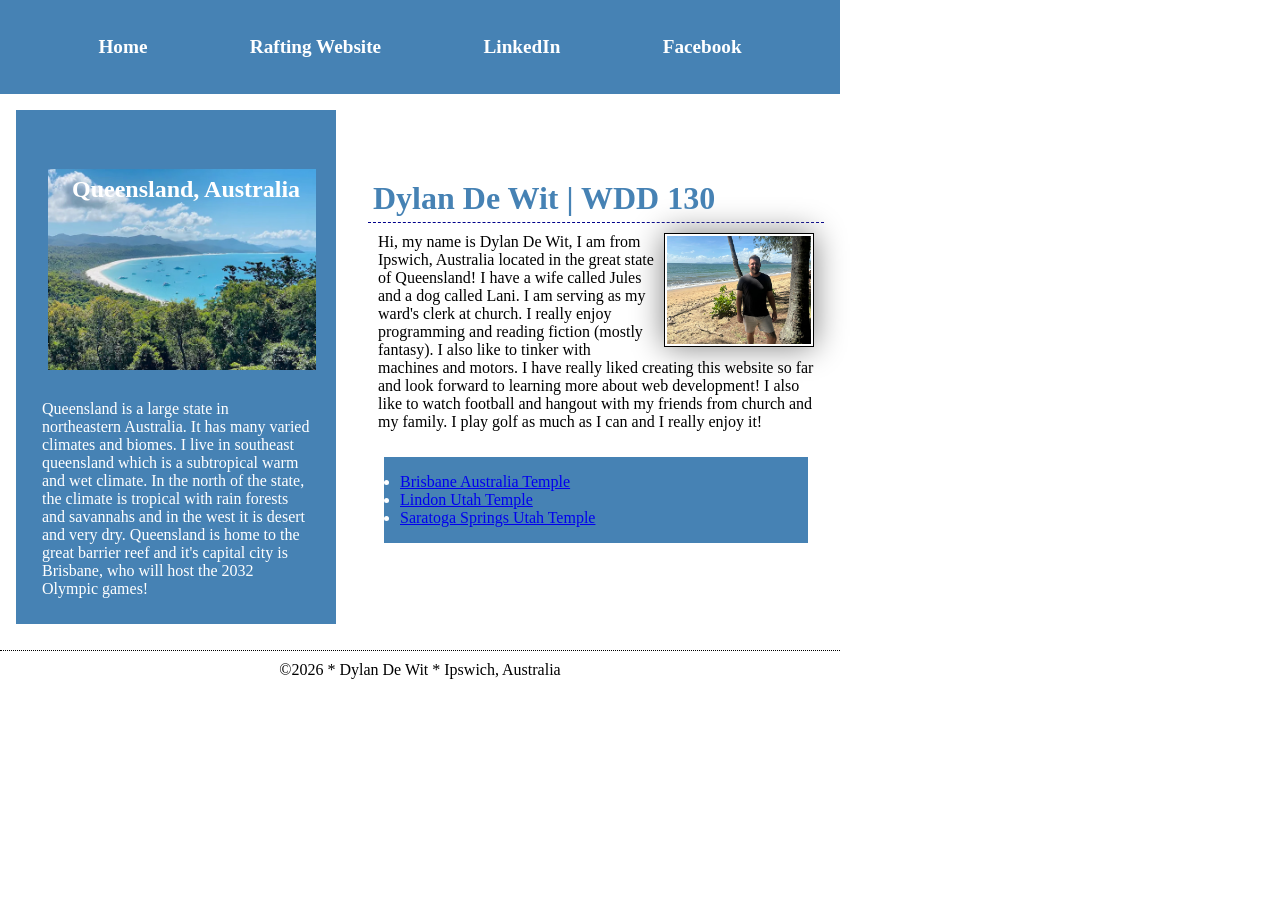
<file: index.html>
<!DOCTYPE html>
<html lang="en">

<head>
    <meta charset="UTF-8">
    <meta name="viewport" content="width=device-width, initial-scale=1.0">
    <meta name="description" content="Dylan De Wit. Home page for my course at BYU Idaho. I am using this page as a portfolio to show my skills as I grow in ability each week that I learn.">
    <meta name="author" content="Dylan De Wit">
    <title>Dylan De Wit | WDD 130</title>
    <link rel="stylesheet" href="styles/styles.css">
</head>

<body>
    <header>
        <nav>
            <a href="#">Home</a>
            <a href="wwr/about.html" target="_blank" rel="noopener">Rafting Website</a>
            <a href="https://www.linkedin.com/in/dylan-john-de-wit" target="_blank" rel="noopener">LinkedIn</a>
            <a href="https://www.facebook.com" target="_blank" rel="noopener">Facebook</a>
        </nav>
    </header>
    <div class="grid">
        <main>
            <h1>Dylan De Wit | WDD 130</h1>
            <img src="images/profile.jpg" alt="Hello, my name is Dylan De Wit." width="200">
            <p>Hi, my name is Dylan De Wit, I am from Ipswich, Australia located in the great state of Queensland! I have a wife called Jules and a dog called Lani. I am serving as my ward's clerk at church. I really enjoy programming and reading fiction (mostly fantasy). I also like to tinker with machines and motors. I have really liked creating this website so far and look forward to learning more about web development! I also like
                to watch football and hangout with my friends from church and my family. I play golf as much as I can and I really enjoy it!
            </p>
            <ul class="box">
                <li><a href="https://www.churchofjesuschrist.org/temples/details/brisbane-australia-temple?lang=eng" target="_blank" rel="noopener">Brisbane Australia Temple</a></li>
                <li><a href="https://www.churchofjesuschrist.org/temples/details/lindon-utah-temple?lang=eng" target="_blank" rel="noopener">Lindon Utah Temple</a></li>
                <li><a href="https://www.churchofjesuschrist.org/temples/details/saratoga-springs-utah-temple?lang=eng" target="_blank" rel="noopener">Saratoga Springs Utah Temple</a></li>
            </ul>
        </main>
        <aside class="box">
            <h2>Queensland, Australia</h2>
            <img src="images/qld-australia.jpg" alt="Queensland, Australia">
            <p>Queensland is a large state in northeastern Australia. It has many varied climates and biomes. I live in southeast queensland which is a subtropical warm and wet climate. In the north of the state, the climate is tropical with rain forests and savannahs and in the west it is desert and very dry. Queensland is home to the great barrier reef and it's capital city is Brisbane, who will host the 2032 Olympic games!</p>
        </aside>
    </div>
    <footer>
        <p>&copy;2026 * Dylan De Wit * Ipswich, Australia</p>
    </footer>
</body>

</html>
</file>
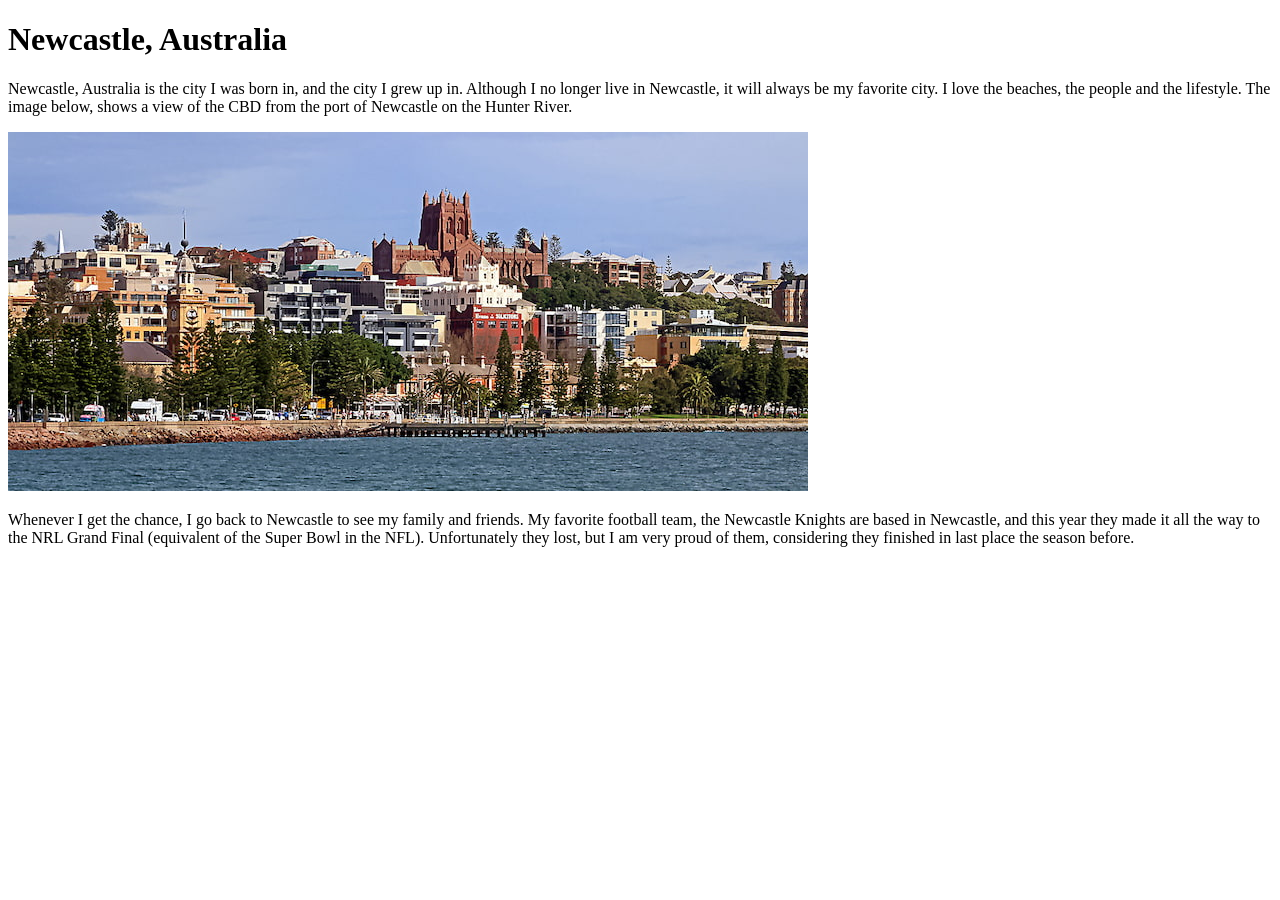
<file: week01/favorite-city.html>
<!DOCTYPE html>
<html lang="en">

<head>
    <meta charset="UTF-8">
    <meta name="viewport" content="width=device-width, initial-scale=1.0">
    <title>My Favorite City</title>
</head>

<body>
    <h1>Newcastle, Australia</h1>

    <p>Newcastle, Australia is the city I was born in, and the city I grew up in. Although I no longer live in Newcastle, it will always be my favorite city. I love the beaches, the people and the lifestyle. The image below, shows a view of the CBD from the port of Newcastle on the Hunter River.</p>
    <img src="images/newcastle-city-from-river.jpg" alt="Newcastle, Australia">
    <p>Whenever I get the chance, I go back to Newcastle to see my family and friends. My favorite football team, the Newcastle Knights are based in Newcastle, and this year they made it all the way to the NRL Grand Final (equivalent of the Super Bowl in the NFL). Unfortunately they lost, but I am very proud of them, considering they finished in last place the season before.</p>

</body>

</html>
</file>
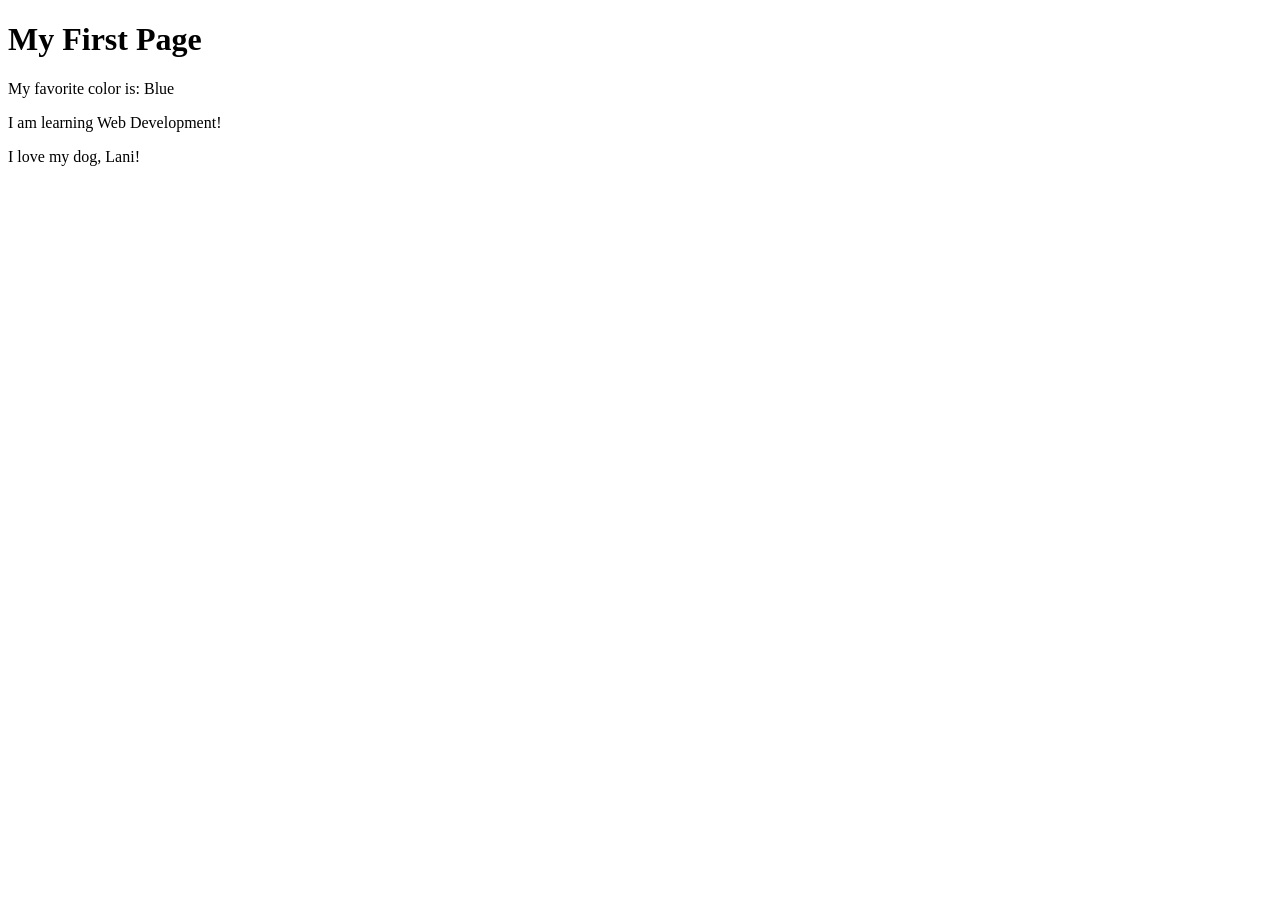
<file: week01/first-page.html>
<!DOCTYPE html>
<html lang="en">

<head>
    <meta charset="UTF-8">
    <meta name="viewport" content="width=device-width, initial-scale=1.0">
    <title>My First Page</title>
</head>

<body>
    <h1>My First Page</h1>
    <p>My favorite color is: Blue </p>
    <p>I am learning Web Development!</p>
    <p>I love my dog, Lani!</p>
</body>

</html>
</file>
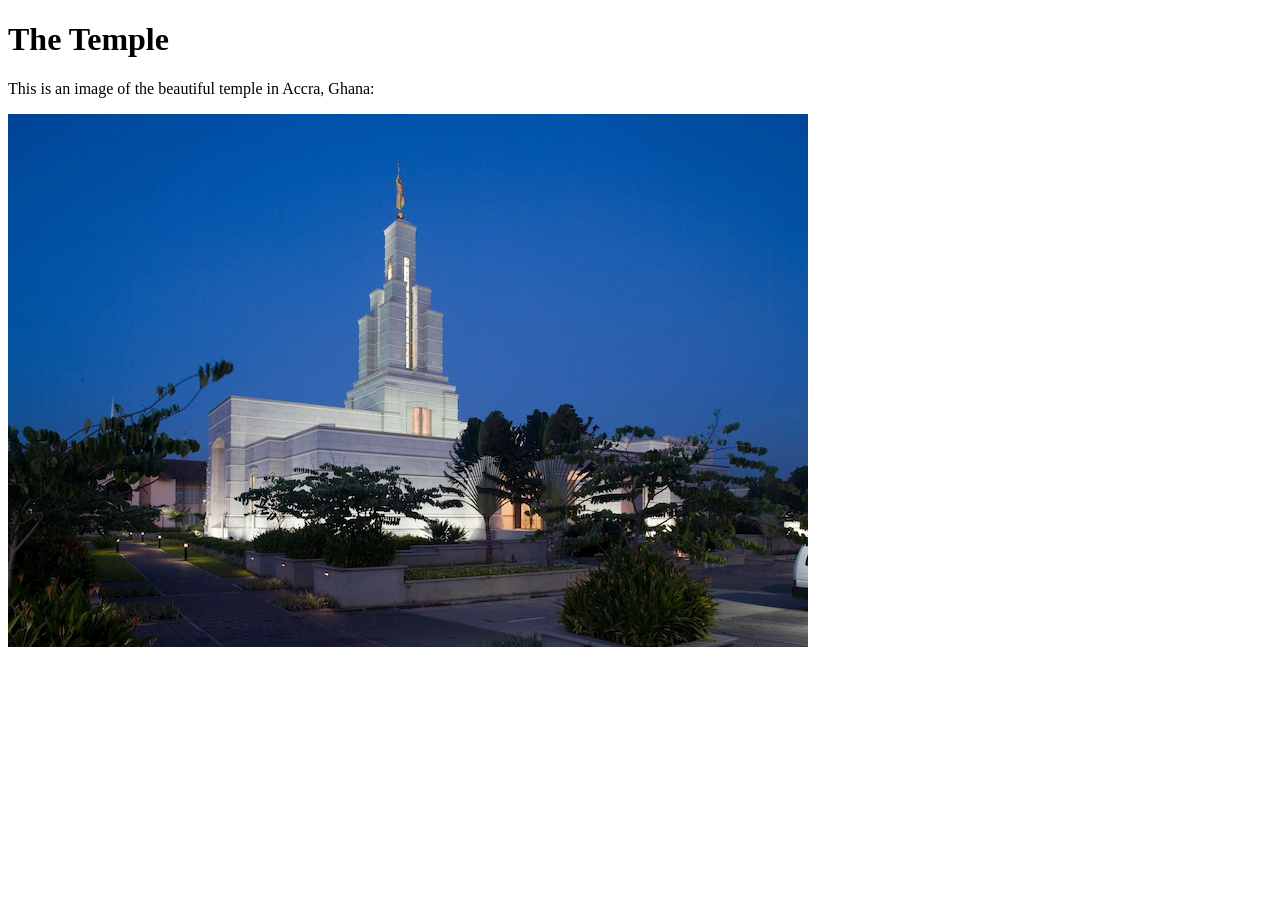
<file: week01/images.html>
<!DOCTYPE html>
<html lang="en">

<head>
    <meta charset="UTF-8">
    <meta name="viewport" content="width=device-width, initial-scale=1.0">
    <title>Temple Image</title>
</head>

<body>
    <h1>The Temple</h1>
    <p>This is an image of the beautiful temple in Accra, Ghana:</p>
    <img src="images/temple-small.webp" alt="The Accra Ghana Temple" width="800" height="533">

</body>

</html>
</file>
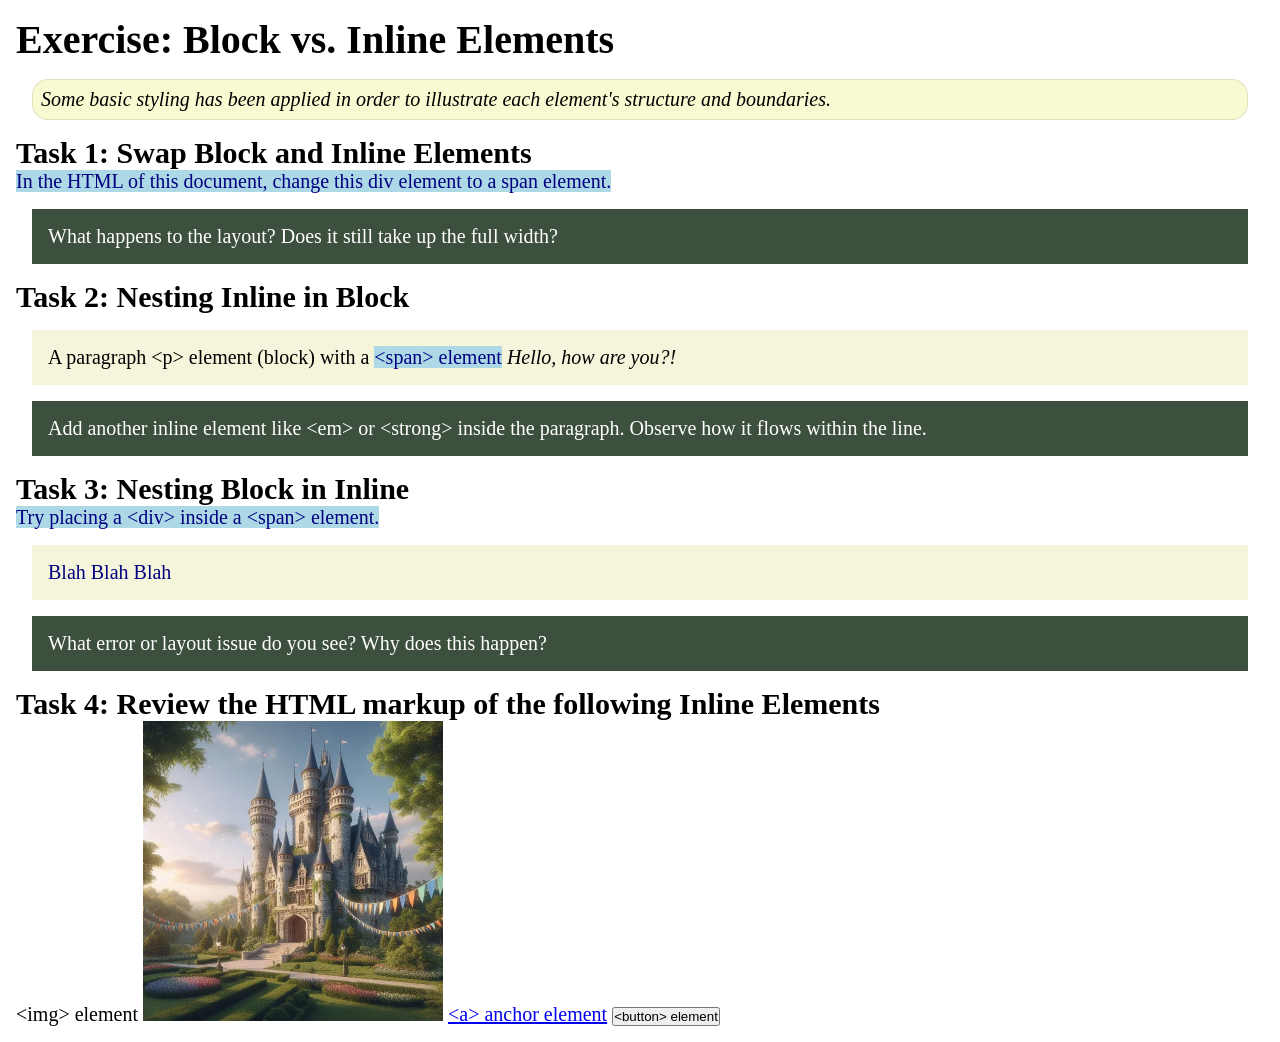
<file: week02/block-vs-inline.html>
<!DOCTYPE html>
<html lang="en">

<head>
    <meta charset="UTF-8">
    <meta name="viewport" content="width=device-width, initial-scale=1.0">
    <title>Exercise: Block vs. Inline Elements</title>
    <link rel="stylesheet" href="styles/block-vs-inline.css">
</head>

<body>
    <main>
        <h1>Exercise: Block vs. Inline Elements</h1>
        <p class="note">Some basic styling has been applied in order to illustrate each element's structure and boundaries.</p>

        <h2>Task 1: Swap Block and Inline Elements</h2>
        <span>In the HTML of this document, change this div element to a span element.</span>

        <p class="question">What happens to the layout? Does it still take up the full width?</p>

        <h2>Task 2: Nesting Inline in Block</h2>
        <p>A paragraph &lt;p&gt; element (block) with a <span>&lt;span&gt; element</span> <em>Hello, how are you?!</em></p>
        <p class="question">Add another inline element like &lt;em&gt; or &lt;strong&gt; inside the paragraph. Observe how it flows within the line.</p>

        <h2>Task 3: Nesting Block in Inline</h2>
        <span>Try placing a &lt;div&gt; inside a &lt;span&gt; element. <div>Blah Blah Blah</div> </span>
        <p class="question">What error or layout issue do you see? Why does this happen?</p>

        <h2>Task 4: Review the HTML markup of the following Inline Elements</h2>
        &lt;img&gt; element
        <img src="images/castle.webp" alt="placeholder image (images are inline)" width="300" height="300">
        <a href="https://churchofjesuschrist.org">&lt;a&gt; anchor element</a>
        <button type="button">&lt;button&gt; element</button>
    </main>
</body>

</html>
</file>
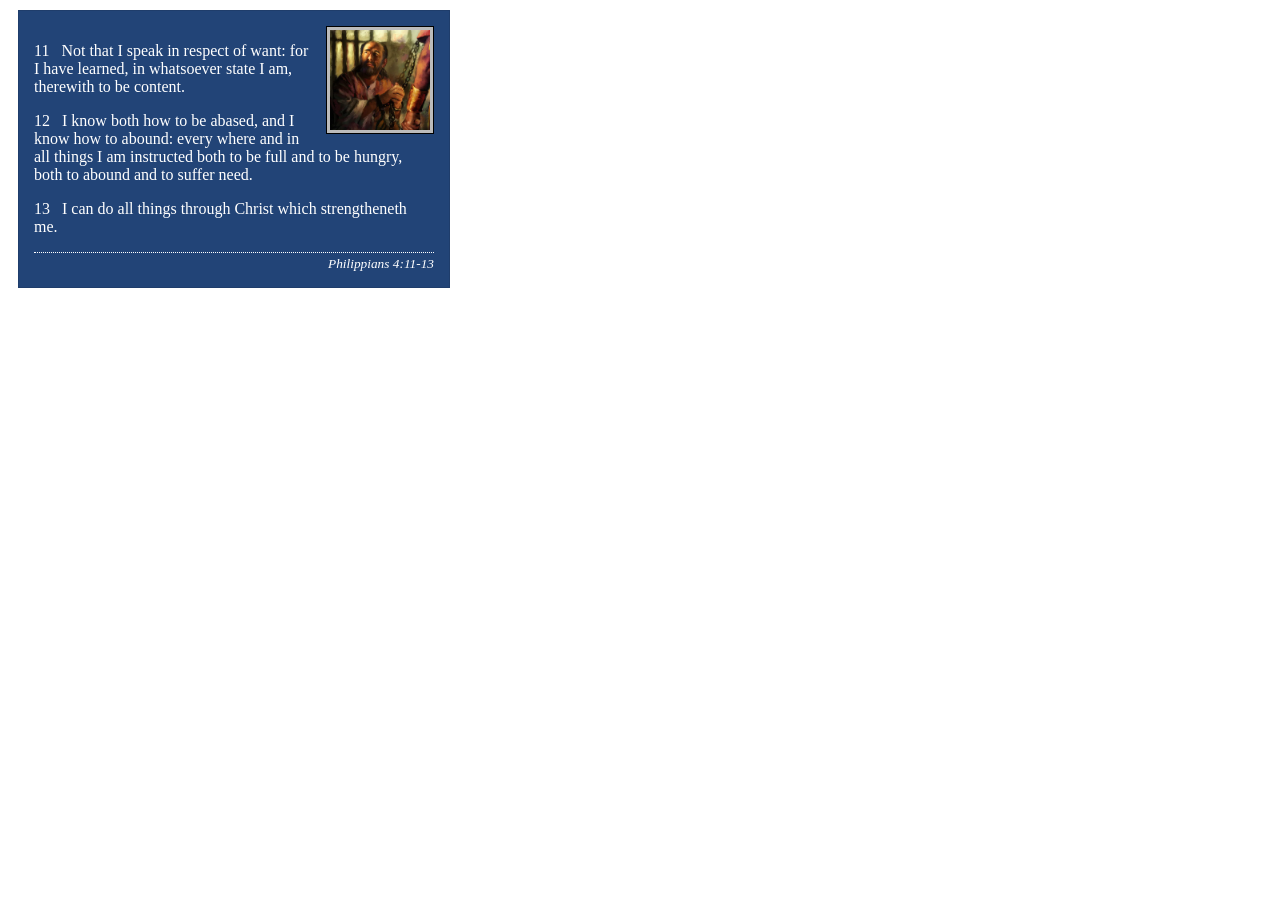
<file: week02/box-model-solution.html>
<!DOCTYPE html>
<html lang="en">

<head>
    <meta charset="UTF-8">
    <meta name="viewport" content="width=device-width, initial-scale=1.0">
    <title>Box Model Activity</title>
    <link rel="stylesheet" href="styles/box-model-solution.css">
</head>

<body>
    <main>
        <div class="callout">
            <img src="images/apostle-paul-imprisoned.webp" alt="Paul the Apostle - Imprisoned in Rome" width="200" height="200">
            <blockquote>
                <p>11 &nbsp; Not that I speak in respect of want: for I have learned, in whatsoever state I am, therewith to be content.</p>
                <p>12 &nbsp; I know both how to be abased, and I know how to abound: every where and in all things I am instructed both to be full and to be hungry, both to abound and to suffer need.</p>
                <p>13 &nbsp; I can do all things through Christ which strengtheneth me.</p>
            </blockquote>
            <cite>Philippians 4:11-13</cite>
        </div>
    </main>
</body>

</html>
</file>
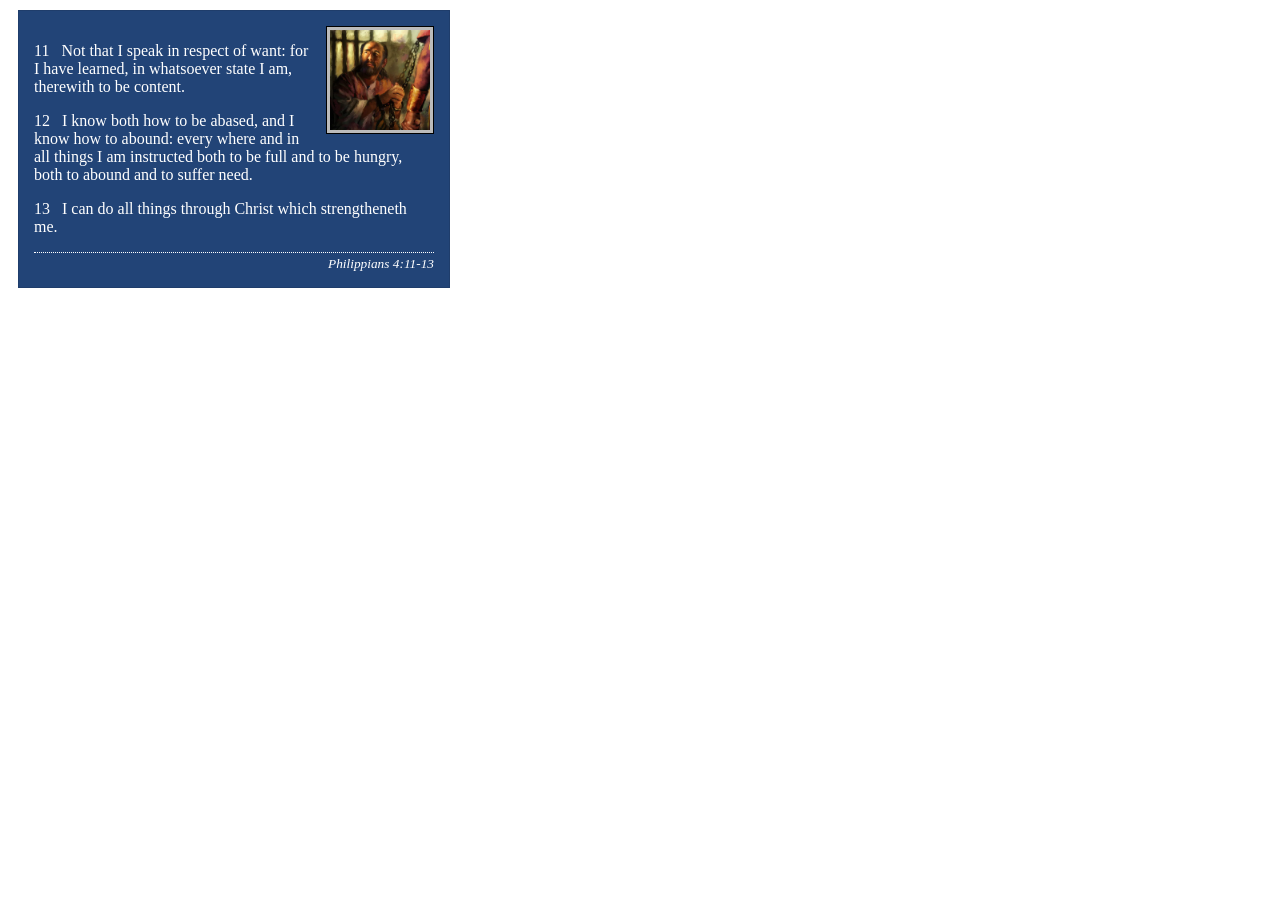
<file: week02/box-model.html>
<!DOCTYPE html>
<html lang="en">

<head>
    <meta charset="UTF-8">
    <meta name="viewport" content="width=device-width, initial-scale=1.0">
    <title>Box Model Activity</title>
    <link rel="stylesheet" href="styles/box-model.css">
</head>

<body>
    <main>
        <div class="callout">
            <img src="images/apostle-paul-imprisoned.webp" alt="Paul the Apostle - Imprisoned in Rome" width="200" height="200">
            <blockquote>
                <p>11 &nbsp; Not that I speak in respect of want: for I have learned, in whatsoever state I am, therewith to be content.</p>
                <p>12 &nbsp; I know both how to be abased, and I know how to abound: every where and in all things I am instructed both to be full and to be hungry, both to abound and to suffer need.</p>
                <p>13 &nbsp; I can do all things through Christ which strengtheneth me.</p>
            </blockquote>
            <cite>Philippians 4:11-13</cite>
        </div>
    </main>
</body>

</html>
</file>
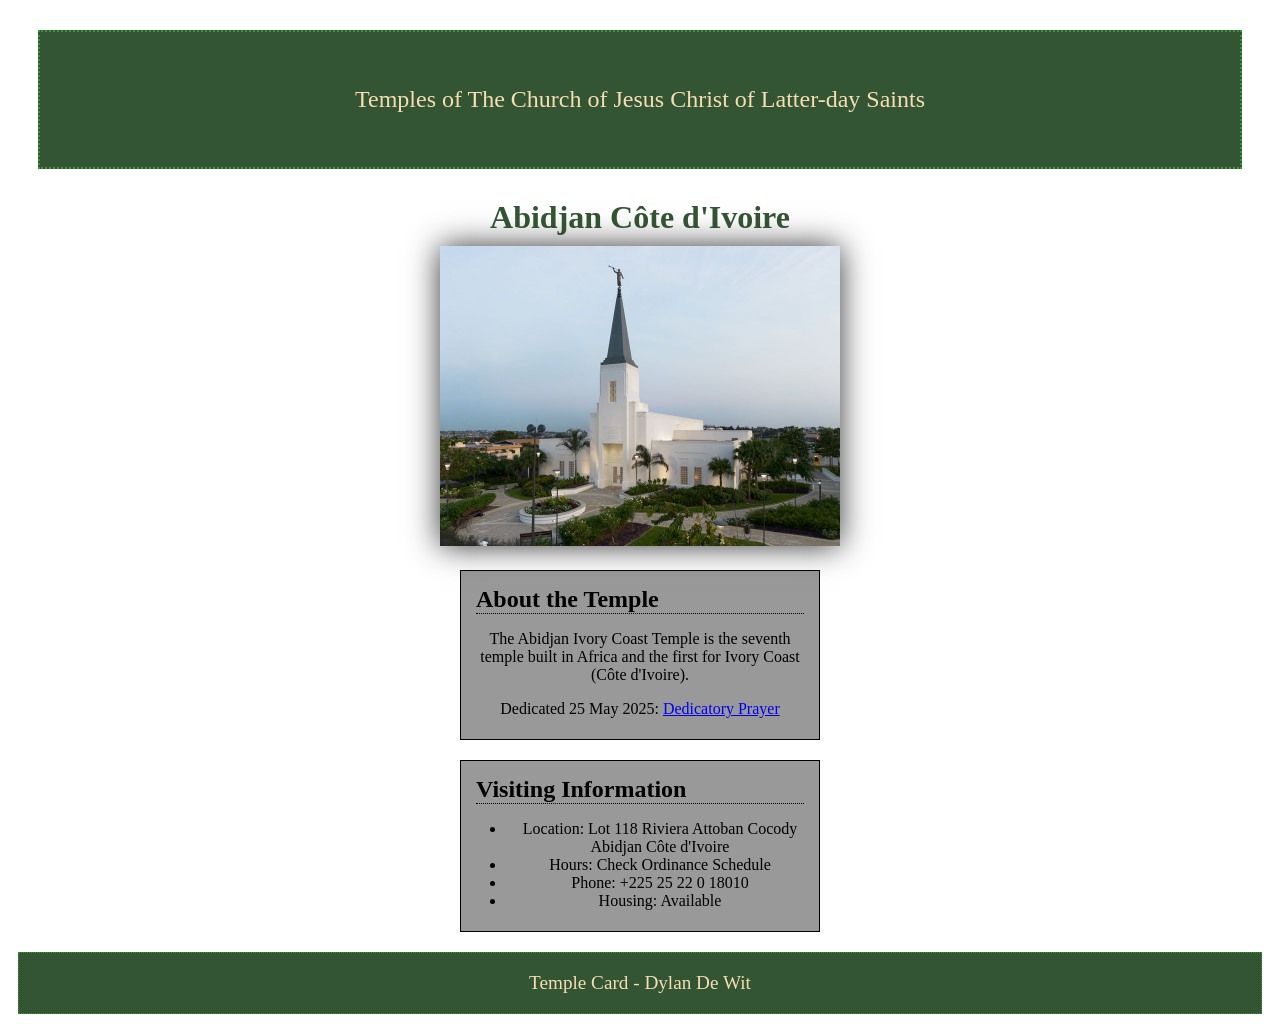
<file: week02/temple.html>
<!DOCTYPE html>
<html lang="en">

<head>
    <meta charset="UTF-8">
    <meta name="viewport" content="width=device-width, initial-scale=1.0">
    <title>Temple Card - Abidjan Côte d'Ivoire</title>
    <link rel="stylesheet" href="styles/temple.css">
</head>

<body>
    <header>
        <p>Temples of The Church of Jesus Christ of Latter-day Saints</p>
    </header>
    <main>
        <h1>Abidjan Côte d'Ivoire</h1>
        <picture>
            <img src="images/abidjan-ivory-coast.jpeg" alt="Abidjan Côte d'Ivoire Temple">
        </picture>
        <section>
            <h2>About the Temple</h2>
            <p>The Abidjan Ivory Coast Temple is the seventh temple built in Africa and the first for Ivory Coast (Côte d'Ivoire).</p>
            <p>Dedicated 25 May 2025: <a href="https://www.churchofjesuschrist.org/temples/dedicatory-prayer/abidjan-ivory-coast-temple/2025-05-25?lang=eng" target="_blank" rel="noopener noreferrer">Dedicatory Prayer</a></p>
        </section>
        <section>
            <h2>Visiting Information</h2>
            <ul>
                <li>Location: Lot 118 Riviera Attoban Cocody Abidjan Côte d'Ivoire</li>
                <li>Hours: Check Ordinance Schedule</li>
                <li>Phone: +225 25 22 0 18010</li>
                <li>Housing: Available</li>
            </ul>
        </section>
    </main>
    <footer>
        <p>Temple Card - Dylan De Wit</p>
    </footer>
</body>

</html>
</file>
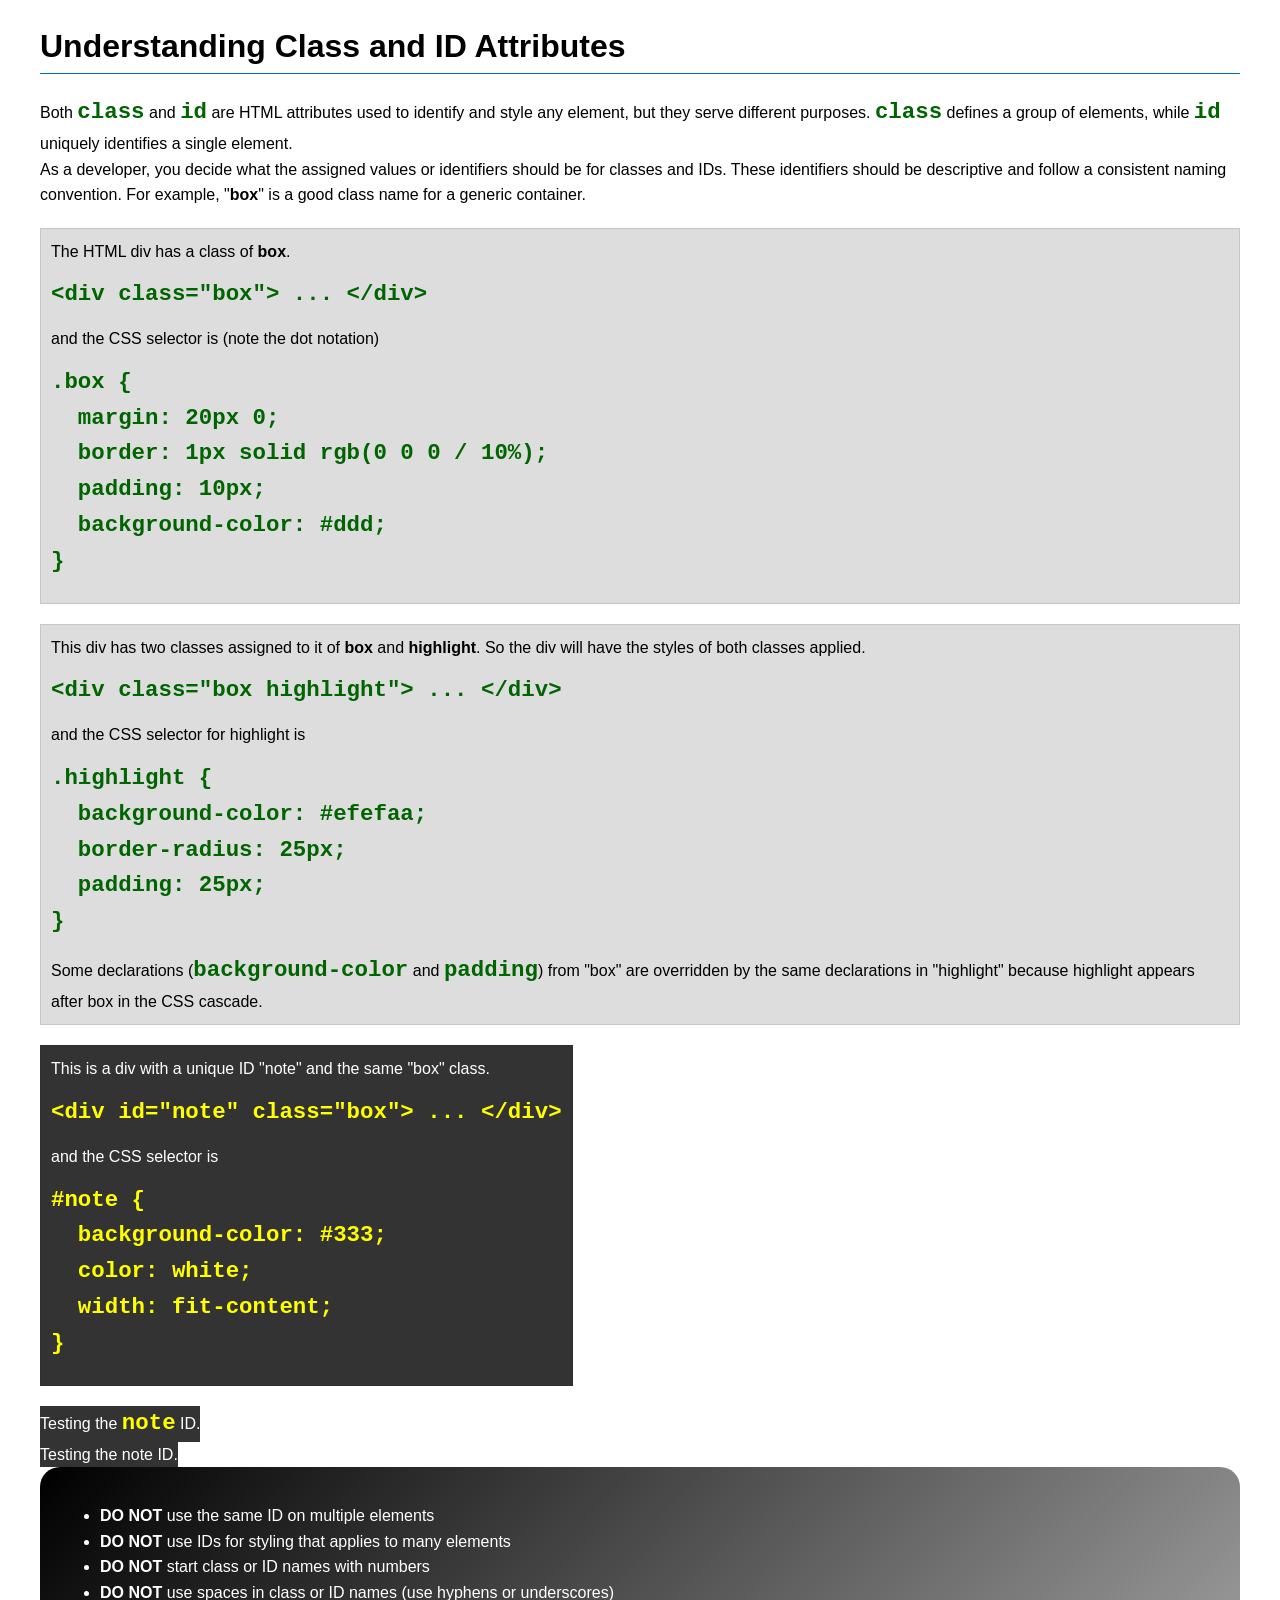
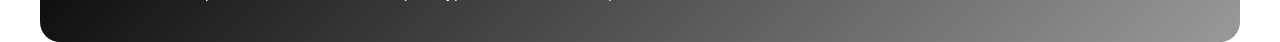
<file: week03/class-and-id.html>
<!DOCTYPE html>
<html lang="en">

<head>
    <meta charset="UTF-8">
    <meta name="viewport" content="width=device-width, initial-scale=1.0">
    <title>Class vs ID Attributes</title>
    <link rel="stylesheet" href="styles/class-and-id.css">
</head>

<body>
    <h1>Understanding Class and ID Attributes</h1>
    <p>Both <code>class</code> and <code>id</code> are HTML attributes used to identify and style any element, but they serve different purposes. <code>class</code> defines a group of elements, while <code>id</code> uniquely identifies a single element.</p>
    <p>As a developer, you decide what the assigned values or identifiers should be for classes and IDs. These identifiers should be descriptive and follow a consistent naming convention. For example, "<strong>box</strong>" is a good class name for a generic container.</p>
    <div class="box">
        <p>The HTML div has a class of <strong>box</strong>.</p>
        <pre><code class="html">&lt;div class="box"&gt; ... &lt;/div&gt;</code></pre>
        and the CSS selector is (note the dot notation)
        <pre><code class="css">.box {
  margin: 20px 0;
  border: 1px solid rgb(0 0 0 / 10%);
  padding: 10px;
  background-color: #ddd; 
}</code></pre>
    </div>

    <div class="box">
        <p>This div has two classes assigned to it of <strong>box</strong> and <strong>highlight</strong>. So the div will have the styles of both classes applied.</p>
        <pre><code class="html">&lt;div class="box highlight"&gt; ... &lt;/div&gt;</code></pre>
        and the CSS selector for highlight is
        <pre><code class="css">.highlight {
  background-color: #efefaa;
  border-radius: 25px;
  padding: 25px;
}</code></pre>
        <p>Some declarations (<code>background-color</code> and <code>padding</code>) from "box" are overridden by the same declarations in "highlight" because highlight appears after box in the CSS cascade.</p>
    </div>

    <div id="note" class="box">
        <p>This is a div with a unique ID "note" and the same "box" class.</p>
        <pre><code class="html">&lt;div id="note" class="box"&gt; ... &lt;/div&gt;</code></pre>
        and the CSS selector is
        <pre><code class="css">#note {
  background-color: #333;
  color: white;
  width: fit-content;
}</code></pre>
    </div>

    <div id="note">
        <p>Testing the <code>note</code> ID.</p>
    </div>

    <div id="note">
        <p>Testing the note ID.</p>
    </div>
    <section id="best-practice">
        <ul>
            <li><strong>DO NOT</strong> use the same ID on multiple elements</li>
            <li><strong>DO NOT</strong> use IDs for styling that applies to many elements</li>
            <li><strong>DO NOT</strong> start class or ID names with numbers</li>
            <li><strong>DO NOT</strong> use spaces in class or ID names (use hyphens or underscores)</li>
        </ul>
    </section>

</body>

</html>
</file>
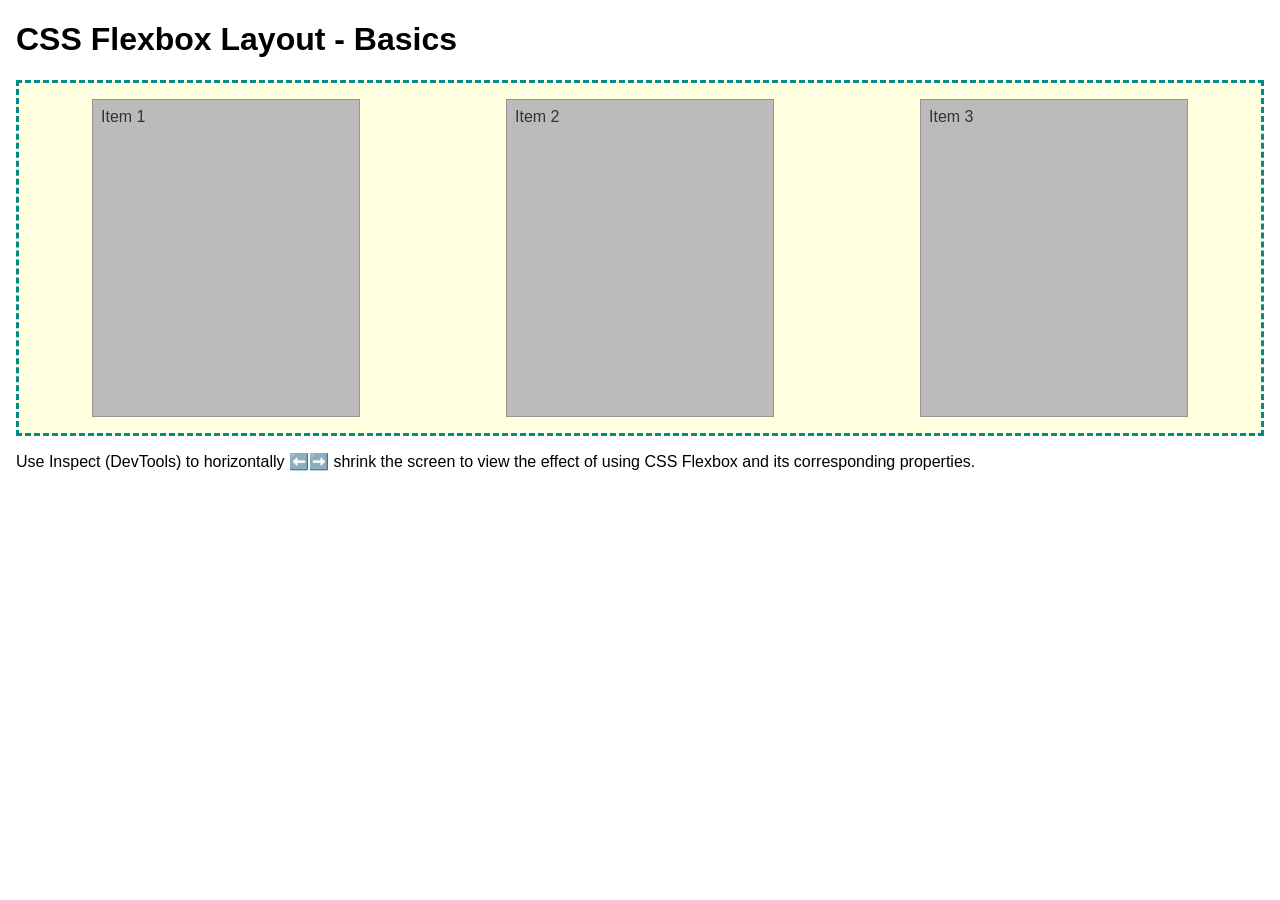
<file: week04/flexbox-layout.html>
<!DOCTYPE html>
<html lang="en">

<head>
    <meta charset="UTF-8">
    <meta name="viewport" content="width=device-width, initial-scale=1.0">
    <title>CSS Flexbox Layout - Basics</title>
    <link rel="stylesheet" href="styles/flexbox.css">
</head>

<body>
    <main>
        <h1>CSS Flexbox Layout - Basics</h1>
        <div class="flex-container">
            <div class="flex-item item1">Item 1</div>
            <div class="flex-item item2">Item 2</div>
            <div class="flex-item item3">Item 3</div>
        </div>
        <p>Use Inspect (DevTools) to horizontally ⬅️➡️ shrink the screen to view the effect of using CSS Flexbox and its corresponding properties.</p>
    </main>
</body>

</html>
</file>
<file: styles/styles.css>
* {
    margin: 0;
    padding: 0;
    box-sizing: border-box;
}

nav {
    background-color: steelblue;
    padding: 1rem;
    display: flex;
    justify-content: space-evenly;
    align-items: center;
}

nav a {
    color: white;
    display: block;
    padding: 20px;
    text-decoration: none;
    font-size: 1.2rem;
    font-weight: 700;
}

header,
.grid,
footer {
    max-width: 840px;
}

h1 {
    color: steelblue;
    padding: 5px;
    border-bottom: 1px dashed darkblue;
}

main img {
    width: 150px;
    height: auto;
    border: 1px solid black;
    margin: 10px;
    padding: 2px;
    box-shadow: 0 0 30px gray;
    float: right;
}

p {
    padding: 10px;
}

aside h2 {
    position: relative;
    top: 50px;
    left: 40px;
    color: white;
}

aside box {
    width: 20rem;
    text-align: center;
    position: relative;
}

aside img {
    width: 300px;
    height: auto;
    padding: 1rem;
}

footer {
    margin-top: 10px;
    border-top: 1px dotted black;
    text-align: center;
}

/* Class Selectors */
.box {
    margin: 1rem;
    border: 1 px solid white;
    padding: 1rem;
    background-color: steelblue;
    color: white;
    text-decoration: none;
}

.grid {
    display: grid;
    align-items: center;
}

main {
    grid-column: 2/3;
    margin: 1rem;
}

aside {
    width: 20rem;
    position: relative;
    grid-column: 1/2;
    grid-row: 1/2;
}
</file>
<file: week02/styles/block-vs-inline.css>
* {
    margin: 0;
    padding: 0;
}

body {
    font-size: 20px;
    margin: 1rem;
}

p,
div {
    background-color: beige;
    margin: 1rem;
    padding: 1rem;
}

span {
    color: navy;
    background-color: lightblue;
}

code {
    margin: 0;
    padding: 0;
    color: green;
    font-size: 1.2rem;
}

.note {
    font-style: italic;
    background-color: lightgoldenrodyellow;
    border-radius: 1rem;
    border: 1px solid rgb(0 0 0 / 10%);
    margin: 1rem;
    padding: .5rem;
}

.question {
    background-color: #3d503d;
    color: #fff;
}
</file>
<file: week02/styles/box-model-solution.css>
.callout {
    max-width: 400px;
    margin: 10px;
    border: 1px solid rgb(0 0 0 / 10%);
    padding: 15px;
    background-color: #247;
    color: #fff;
}

.callout img {
    float: right;
    margin: 0 0 10px 15px;
    border: 1px solid #000;
    padding: 3px;
    background-color: #bbb;
    width: 100px;
    height: auto;
}

blockquote {
    margin: 0;
}

cite {
    display: block;
    border-top: 1px dotted #fff;
    padding-top: 3px;
    text-align: right;
    font-size: smaller;
}
</file>
<file: week02/styles/box-model.css>
.callout {
    max-width: 400px;
    margin: 10px;
    border: 1px solid rgb(0 0 0/ 10%);
    padding: 15px;
    background-color: #247;
    color: #fff;
    /* write declarations here */
}

.callout img {
    float: right;
    margin: 0 0 10px 15px;
    border: 1px solid #000;
    padding: 3px;
    background-color: #bbb;
    width: 100px;
    height: auto;
    /* write declarations here */

}

blockquote {
    margin: 0;
    /* write declarations here */
}

cite {
    display: block;
    border-top: 1px dotted #fff;
    padding-top: 3px;
    text-align: right;
    font-size: smaller;
    /* write declarations here */
}
</file>
<file: week02/styles/temple.css>
header {
    margin: 30px;
    background-color: #353;
    color: wheat;
    padding: 30px;
    text-align: center;
    font-size: 1.5rem;
    border: 2px dotted #393;
}

main {
    max-width: 400px;
    margin: 0 auto;
}

h1 {
    margin: 10px;
    text-align: center;
    color: #353;
}

img {
    width: 100%;
    height: auto;
    box-shadow: 0 0 30px #333;
}

h2 {
    text-align: left;
    margin: 10px;
    border-bottom: 1px dotted black;
}

section {
    display: block;
    height: auto;
    margin: 20px;
    padding: 5px;
    text-align: center;
    background-color: #999;
    border: 1px solid black;
}

footer {
    margin: 10px;
    background-color: #353;
    color: wheat;
    text-align: center;
    font-size: larger;
    border: 1px dotted #393;
}
</file>
<file: week03/styles/class-and-id.css>
body {
    font-family: Arial, sans-serif;
    line-height: 1.6;
    margin: 0;
    padding: 0 40px;
}

h1 {
    border-bottom: 1px solid rgb(0 110 182);
    padding-bottom: 0;
}

p {
    margin: 0;
}

code {
    color: darkgreen;
    font-weight: 700;
    font-size: 1.4rem;
}

/* Class examples - can be reused */
.box {
    margin: 20px 0;
    border: 1px solid rgb(0 0 0 / 10%);
    padding: 10px;
    background-color: #ddd;
    /* this is shorthand for #dddddd */
}

.highlight {
    background-color: #efefaa;
    border-radius: 25px;
    padding: 25px;
}

/* ID examples - should be unique */

#note {
    background-color: #333;
    color: white;
    width: fit-content;
}

#note code {
    color: yellow;
}

#best-practice {
    background: linear-gradient(135deg, #000 0%, #999 100%);
    color: white;
    border-radius: 20px;
    padding: 20px;
}
</file>
<file: week04/styles/flexbox.css>
body {
    font-family: Helvetica, Arial, sans-serif;
    margin: 1rem;
}

.flex-container {
    border: 3px dashed darkcyan;
    background-color: lightyellow;
    display: flex;
    flex-wrap: wrap;
    justify-content: space-around;
}

.flex-item {
    width: 250px;
    margin: 1rem;
    border: 1px solid rgb(0 0 0 / 20%);
    padding: 0.5rem;
    background-color: #bbb;
    color: #333;
}

.item1 {
    min-height: 100px;
}

.item2 {
    min-height: 200px;
}

.item3 {
    min-height: 300px;
}
</file>
